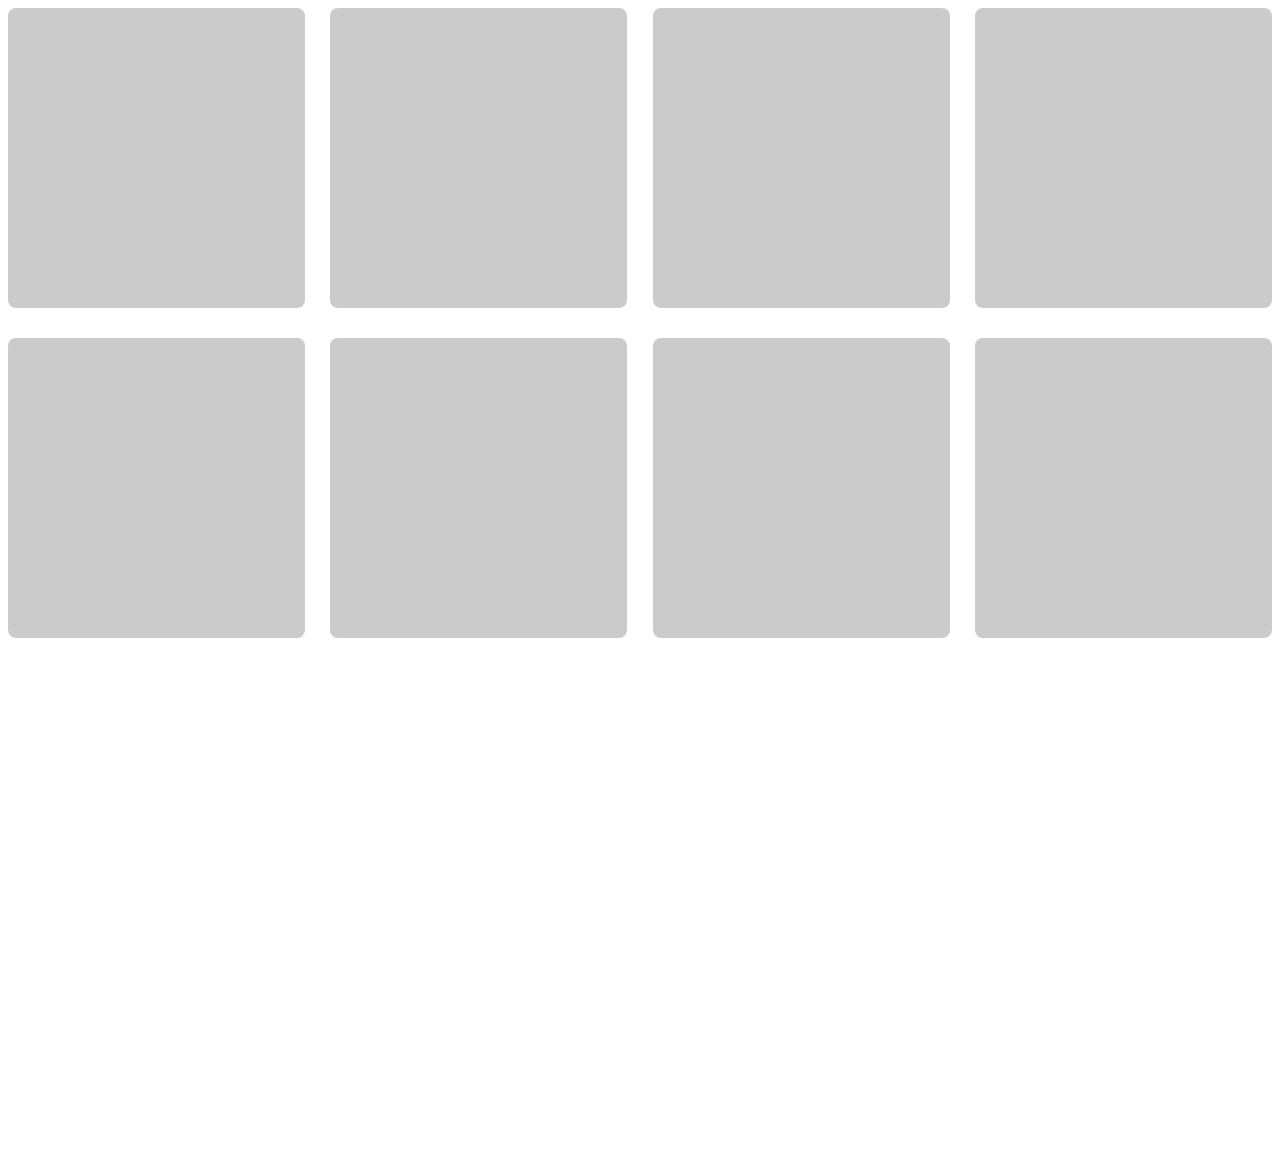
<file: esemeny.html>
<!DOCTYPE html>
<html lang="hu">
<head>
    <meta charset="UTF-8">
    <meta name="viewport" content="width=device-width, initial-scale=1.0">
    <title>Eseménykezelő</title>
    <link rel="stylesheet" href="style2.css">
</head>
<body>

    <video autoplay muted loop id="Calendar">
        <source src="Calendar.mp4" type="video/mp4">
    </video>

    <div id="container">
        <div id="esemeny1"></div>
        <div id="esemeny2"></div>
        <div id="esemeny3"></div>
        <div id="esemeny4"></div>
        <div id="esemeny5"></div>
        <div id="esemeny6"></div>
        <div id="esemeny7"></div>
        <div id="esemeny8"></div>
    </div>

   

    <div id="hozzaadas" draggable="false" onclick="openMenu()">
        <h1>+</h1>
         
    </div>
    
    <div id="popup">
        szöveg szöveg szöveg szöveg xd    
    </div>


</body>
<script>

function openMenu(){
        document.getElementById("popup").visibility = "visible";
        let left = document.getElementById("popup").getBoundingClientRect().left;
        let top = document.getElementById("popup").getBoundingClientRect().top;
        let width = document.getElementsByTagName("html")[0].clientWidth/2;
        let height = document.getElementsByTagName("html")[0].clientHeight/2;
        document.getElementById("popup").style.transform += "translate(" - (width-left) - "px," - (height-top) + "px)"
    }

</script>
</html>
</file>
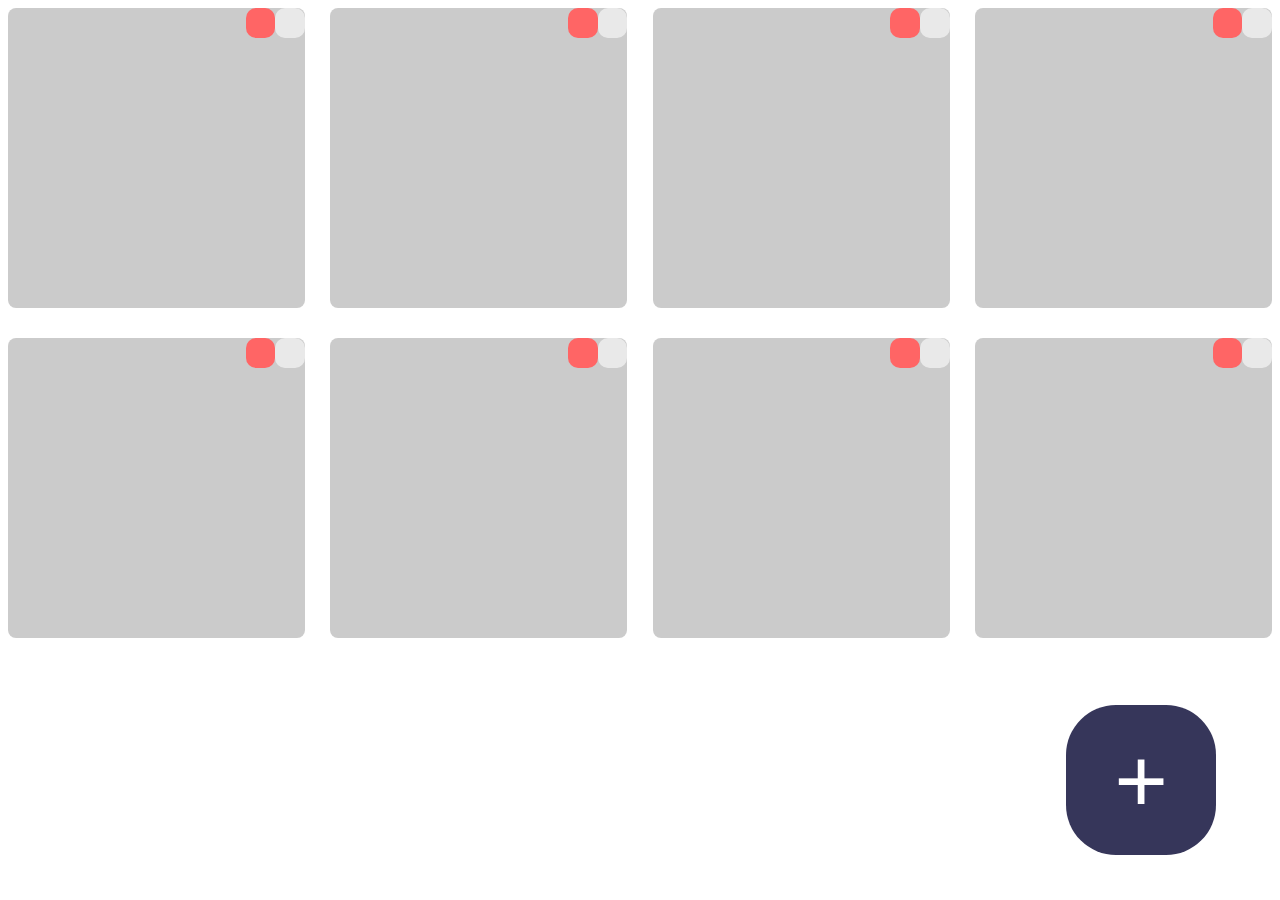
<file: DONE/esemeny.html>
<!DOCTYPE html>
<html lang="hu">
<head>
    <meta charset="UTF-8">
    <meta name="viewport" content="width=device-width, initial-scale=1.0">
    <title>Eseménykezelő</title>
    <link rel="stylesheet" href="style2.css">
</head>
<body>

    <video autoplay muted loop id="Calendar">
        <source src="Calendar.mp4" type="video/mp4">
    </video>

    <div id="container">
        <div id="esemeny1"> <div class="modositas" onclick="modositasMegjelenit(1)"></div> <div class="torles"></div> </div>
        <div id="esemeny2"> <div class="modositas" onclick="modositasMegjelenit(2)"></div> <div class="torles"></div> </div>
        <div id="esemeny3"> <div class="modositas" onclick="modositasMegjelenit(3)"></div> <div class="torles"></div> </div>
        <div id="esemeny4"> <div class="modositas" onclick="modositasMegjelenit(4)"></div> <div class="torles"></div> </div>
        <div id="esemeny5"> <div class="modositas" onclick="modositasMegjelenit(5)"></div> <div class="torles"></div> </div>
        <div id="esemeny6"> <div class="modositas" onclick="modositasMegjelenit(6)"></div> <div class="torles"></div> </div>
        <div id="esemeny7"> <div class="modositas" onclick="modositasMegjelenit(7)"></div> <div class="torles"></div> </div>
        <div id="esemeny8"> <div class="modositas" onclick="modositasMegjelenit(8)"></div> <div class="torles"></div> </div>
    </div>

    <div id="hozzaadas" draggable="false" onclick="hozzaadasMegjelenit()"><h1>+</h1></div>

    
    <div id="hozzaadasMenu">
        <h1>Esemény</h1>
        <form>
            <label for="nev">Esemény neve:</label>
            <input type="text" id="nev" name="nev" required>
            <br>
            <label for="ido">Esemény időpontja:</label>
            <input type="date" id="ido" name="ido" required>
            <br>
            <label for="desc">Esemény leírása:</label> <br>
            <textarea name="desc" id="desc" cols="30" rows="10"></textarea>
            <br>
            <label for="categ">Esemény kategória:</label>
            <select name="categ" id="categ">
                <option value="Technológia">Technológia</option>
                <option value="Oktatás">Oktatás</option>
                <option value="Zene">Zene</option>
                <option value="Üzlet">Üzlet</option>
                <option value="Sport">Sport</option>
                <option value="Szórakozás">Szórakozás</option>
                <option value="Egyéb" selected>Egyéb</option>
            </select>
            <br>
            <button type="submit" id="hozzaadasButton">Mentés</button>
        </form>
    </div>
</body>
<script src="main.js"></script>
<script>
    function hozzaadasMegjelenit(){
        document.getElementById("hozzaadasMenu").style.display = "initial";
        let elemek = document.querySelectorAll("div:not(#hozzaadasMenu, #hozzaadasMenu *)");
        elemek.forEach(element => {
            element.style.filter = "blur(3px)"
        });

        let date = new Date();

        let year = date.getUTCFullYear();

        let month = date.getUTCMonth() + 1;
        let month_kiirando = ("0" + month).slice(-2);

        let day = date.getUTCDate();
        let day_kiirando = ("0" + day).slice(-2);

        document.getElementById("ido").value = year + "-" + month_kiirando + "-" + day_kiirando;
    }

    function modositasMegjelenit(key) {
        document.getElementById("hozzaadasMenu").style.display = "initial";
        let elemek = document.querySelectorAll("div:not(#hozzaadasMenu, #hozzaadasMenu *)");
        elemek.forEach(element => {
            element.style.filter = "blur(3px)"
        });

        let esemeny = JSON.parse(localStorage.getItem("user"))[key];

        document.getElementById("nev").value = esemeny.nev;
        document.getElementById("ido").value = esemeny.idopont;
        document.getElementById("desc").value = esemeny.leiras;
        document.getElementById("categ").value = esemeny.kategoria;

        localStorage.setItem("mode", "modositas"+key);
    }
</script>
</html>
</file>
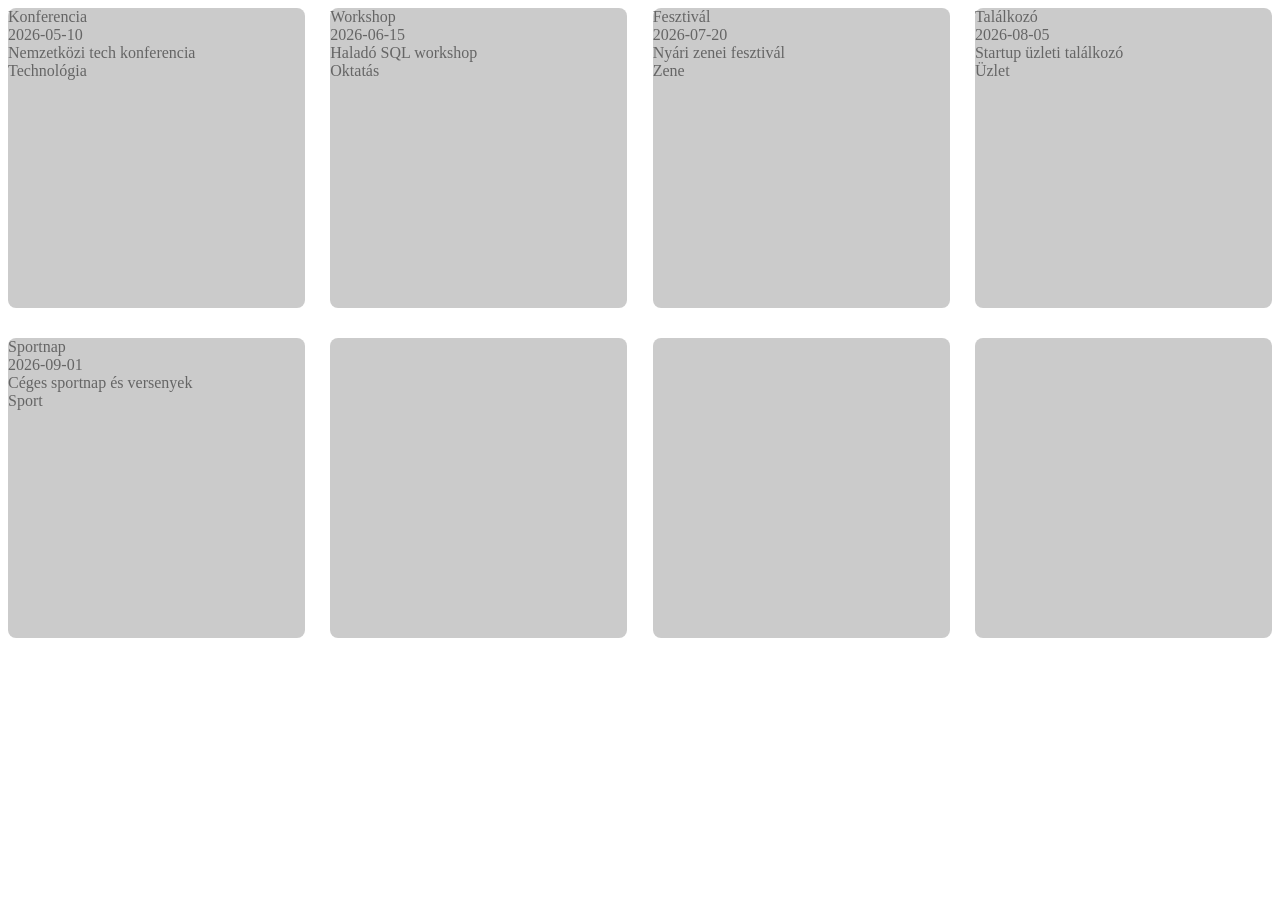
<file: web/esemeny.html>
<!DOCTYPE html>
<html lang="hu">
<head>
    <meta charset="UTF-8">
    <meta name="viewport" content="width=device-width, initial-scale=1.0">
    <title>Eseménykezelő</title>
    <link rel="stylesheet" href="style2.css">
</head>
<body>

    <video autoplay muted loop id="Calendar">
        <source src="Calendar.mp4" type="video/mp4">
    </video>

    <div id="container">
        <div id="esemeny1"></div>
        <div id="esemeny2"></div>
        <div id="esemeny3"></div>
        <div id="esemeny4"></div>
        <div id="esemeny5"></div>
        <div id="esemeny6"></div>
        <div id="esemeny7"></div>
        <div id="esemeny8"></div>
    </div>

    <div id="hozzaadas" draggable="false"><h1>+</h1></div>
    
</body>
<script src="main.js"></script>
</html>
</file>
<file: style2.css>
body{
    overflow-x: hidden;
    overflow-y: scroll;
    user-select: none;
}

#container{
    display: grid;
    width: 100%;
    margin: auto;
    grid-template-columns: 1fr 1fr 1fr 1fr;
    grid-template-rows: auto;
    grid-template-areas: 
        "esemeny1 esemeny2 esemeny3 esemeny4"
        "esemeny5 esemeny6 esemeny7 esemeny8"
        "esemeny9 esemeny10 esemeny11 esemeny12";
    row-gap: 5%;
    column-gap: 2%; 
}

#esemeny1{
    grid-area: esemeny1;
}

#esemeny2{
    grid-area: esemeny2;
}

#esemeny3{
    grid-area: esemeny3;
}

#esemeny4{
    grid-area: esemeny4;
}

#esemeny5{
    grid-area: esemeny5;
}

#esemeny6{
    grid-area: esemeny6;
}

#esemeny7{
    grid-area: esemeny7;
}

#esemeny8{
    grid-area: esemeny8;
}

#container div{
    background-color: darkgrey;
    opacity: 60%;
    height: 300px;
    width: 22,5%;
    border-radius: 8px;
}

#Calendar{
    position: absolute;
    right: 0;
    bottom: 0;
    z-index: -1;
    width: 100%;
    height: 100%;
    object-fit: cover;
    filter: blur(15px);
}

#hozzaadas{
    border-radius: 50px;
    background-color: rgb(54, 54, 90);
    color: rgb(255, 255, 255);
    margin-left: 190vh;
    margin-bottom: 20vh;
    width: 150px;
    height: 150px;
    position: fixed;
    z-index: 2;
    overflow: hidden;
    display: inline-block;
}

#hozzaadas:hover{
    cursor: pointer;
    width: 160px;
    height: 160px;
}

#hozzaadas h1{
    text-align: center;
    font-size: 6em;
    transform: translateY(-40%);
}

#esemeny1:hover{
    height: 310px;
    opacity: 100;
}
#esemeny2:hover{
    height: 310px;
    opacity: 100;
}
#esemeny3:hover{
    height: 310px;
    opacity: 100;
}
#esemeny4:hover{
    height: 310px;
    opacity: 100;
}
#esemeny5:hover{
    height: 310px;
    opacity: 100;
}
#esemeny6:hover{
    height: 310px;
    opacity: 100;
}
#esemeny7:hover{
    height: 310px;
    opacity: 100;
}
#esemeny8:hover{
    height: 310px;
    opacity: 100;
}

#popup{
    background-color: cadetblue;
    width: 300px;
    height: 550px;
    margin-right: auto;
    margin-left: auto;
    z-index: 3;
    display: block;
    position: relative;
    visibility: hidden;
}
</file>
<file: DONE/style2.css>
body{
    overflow-x: hidden;
    overflow-y: scroll;
    user-select: none;
}

#container{
    display: grid;
    width: 100%;
    margin: auto;
    grid-template-columns: 1fr 1fr 1fr 1fr;
    grid-template-rows: auto;
    grid-template-areas: 
        "esemeny1 esemeny2 esemeny3 esemeny4"
        "esemeny5 esemeny6 esemeny7 esemeny8"
        "esemeny9 esemeny10 esemeny11 esemeny12";
    row-gap: 5%;
    column-gap: 2%; 
}

#esemeny1{
    grid-area: esemeny1;
}

#esemeny2{
    grid-area: esemeny2;
}

#esemeny3{
    grid-area: esemeny3;
}

#esemeny4{
    grid-area: esemeny4;
}

#esemeny5{
    grid-area: esemeny5;
}

#esemeny6{
    grid-area: esemeny6;
}

#esemeny7{
    grid-area: esemeny7;
}

#esemeny8{
    grid-area: esemeny8;
}

#container>div{
    background-color: darkgrey;
    opacity: 60%;
    height: 300px;
    width: 22,5%;
    border-radius: 8px;
}

#Calendar{
    position: absolute;
    right: 0;
    bottom: 0;
    z-index: -1;
    width: 100%;
    height: 100%;
    object-fit: cover;
    filter: blur(15px);
}

#hozzaadas{
    border-radius: 50px;
    background-color: rgb(54, 54, 90);
    color: rgb(255, 255, 255);
    width: 150px;
    height: 150px;
    position: absolute;
    overflow: hidden;
    bottom: 5vh;
    right: 5vw;
}

#hozzaadas h1{
    text-align: center;
    font-size: 6em;
    transform: translateY(-40%);
}

#hozzaadasMenu{
    background-color: grey;
    border-radius: 20px;
    width: 50vw;
    height: 100vh;
    position: absolute;
    left: 25vw;
    top: 0vh;
    display: none;
}
/*
div:not(#hozzaadasMenu, #hozzaadasMenu *){
    // <elem> * azt jelenti, hogy minden az <elem> - en belül
    filter: blur(3px);
}
*/

.modositas, .torles{
    width: 10%;
    height: 10%;
    float: right;
}

.modositas{
    background-color: gainsboro;
    border-radius: 10px;
}

.torles{
    background-color: red;
    border-radius: 10px;
}
</file>
<file: web/style2.css>
body{
    overflow-x: hidden;
    overflow-y: scroll;
    user-select: none;
}

#container{
    display: grid;
    width: 100%;
    margin: auto;
    grid-template-columns: 1fr 1fr 1fr 1fr;
    grid-template-rows: auto;
    grid-template-areas: 
        "esemeny1 esemeny2 esemeny3 esemeny4"
        "esemeny5 esemeny6 esemeny7 esemeny8"
        "esemeny9 esemeny10 esemeny11 esemeny12";
    row-gap: 5%;
    column-gap: 2%; 
}

#esemeny1{
    grid-area: esemeny1;
}

#esemeny2{
    grid-area: esemeny2;
}

#esemeny3{
    grid-area: esemeny3;
}

#esemeny4{
    grid-area: esemeny4;
}

#esemeny5{
    grid-area: esemeny5;
}

#esemeny6{
    grid-area: esemeny6;
}

#esemeny7{
    grid-area: esemeny7;
}

#esemeny8{
    grid-area: esemeny8;
}

#container div{
    background-color: darkgrey;
    opacity: 60%;
    height: 300px;
    width: 22,5%;
    border-radius: 8px;
}

#Calendar{
    position: absolute;
    right: 0;
    bottom: 0;
    z-index: -1;
    width: 100%;
    height: 100%;
    object-fit: cover;
    filter: blur(15px);
}

#hozzaadas{
    border-radius: 50px;
    background-color: rgb(54, 54, 90);
    color: rgb(255, 255, 255);
    margin-left: 190vh;
    margin-bottom: 20vh;
    width: 150px;
    height: 150px;
    position: fixed;
    z-index: 2;
    overflow: hidden;

}

#hozzaadas h1{
    text-align: center;
    font-size: 6em;
    transform: translateY(-40%);
}
</file>
